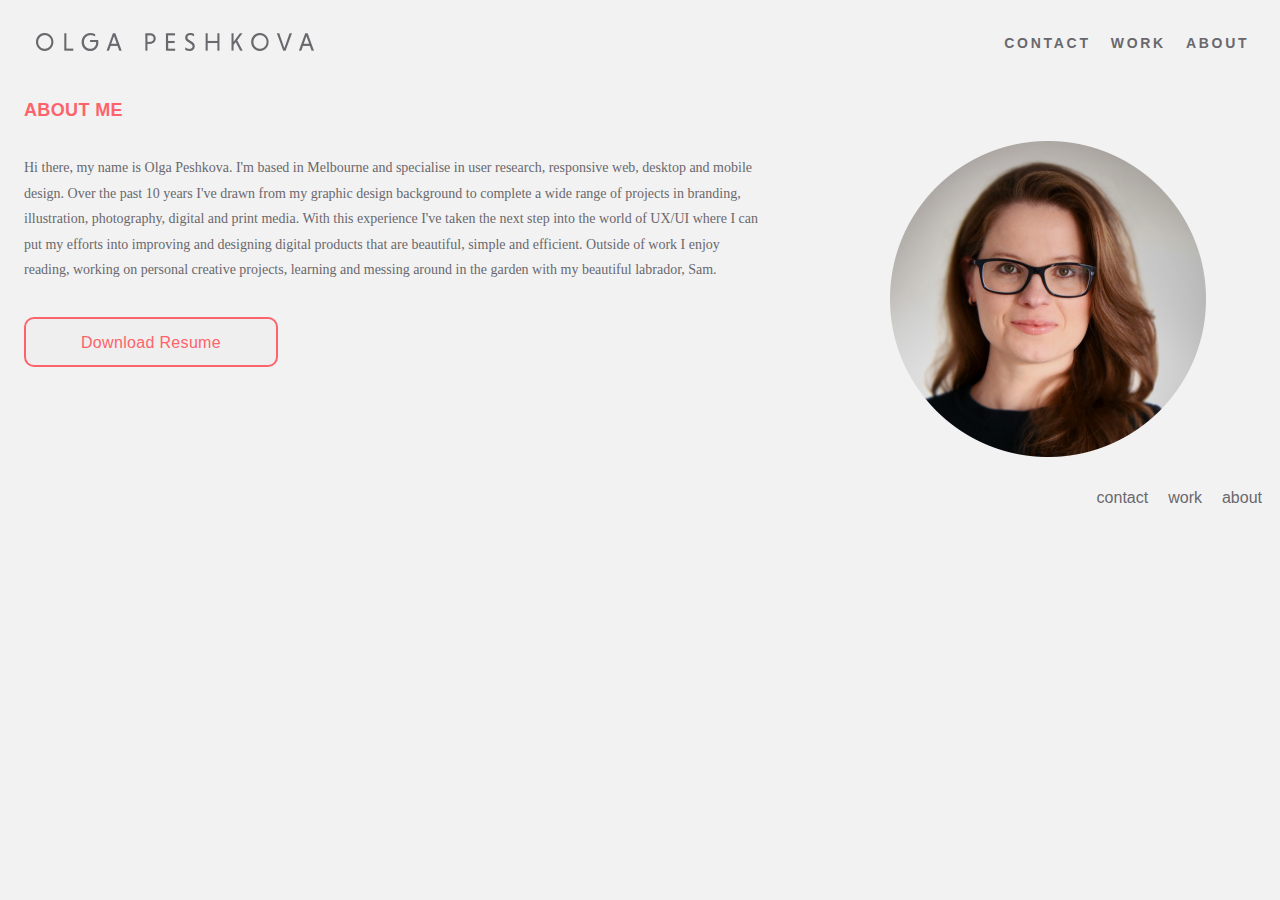
<file: index.html>
<!DOCTYPE html>
<html>
<head>
    <title>Olga Peshkova</title>
    <link href="css/styles.css" rel="styleSheet" type="text/css">
</head>
<body>

    <header class=navigation>
        
        <nav>
            <div class="inline-block logo">
                <img id=logo 
                    src="images/logo.png" 
                    alt="logo">
            </div>
        <ul>
            <li class="inline-block">about</li>
            <li class="inline-block">work</li>
            <li class="inline-block">contact</li>
        </ul>
    </nav>         
    </header>

    <section> 

        <h3>About me</h3>
        <div id="about">
            <div class=about>
                <p>
                    Hi there, my name is Olga Peshkova. I'm based in Melbourne and specialise in user research, responsive web, desktop and mobile design. 
                    Over the past 10 years I've drawn from my graphic design background to complete a wide range of projects in branding, illustration, photography, digital and print media. With this experience I've taken the next step into the world of UX/UI where I can put my efforts into improving and designing digital products that are beautiful, simple and efficient.
                    Outside of work I enjoy reading, working on personal creative projects, learning and messing around in the garden with my beautiful labrador, Sam. 
                </p>
                <button>Download Resume</button>
            </div>

            <div>
                <img class="heroImg" 
                    src="images/profile_photo.png" 
                    alt="profile-photo">
            </div> 
        </div>
       
        
        

    </section>
   
    <footer>
        <ul>
            <li class="inline-block">about</li>
            <li class="inline-block">work</li>
            <li class="inline-block">contact</li>
        </ul>
    </footer>
</body>
</html>
</file>
<file: css/styles.css>
body {
    background-color:#F3F2F2;
    font-family: 'Open Sans', sans-serif;
    color: #69686D;

    /* border: 1px dashed #48C0AA;
    border-radius: 15px; */
}

h3{
    color: #FD636B;
    font-weight: 700;
    font-size: 18px;
    line-height: 148.19%;
    text-transform: uppercase;
    letter-spacing: 0.02em;
}
p {
    font-family: Open Sans;
    font-style: normal;
    font-weight: normal;
    font-size: 14px;
    line-height: 182.69%;

    /* border: 1px dashed #48C0AA;
    border-radius: 15px; */
}

section{
    /* border: 1px dashed #48C0AA;
    border-radius: 15px; */
    margin: 1em;
}

button {
    border: none;
    color: #FD636B;
    margin-top: 20px;
    padding: 15px 32px;
    text-align: center;
    display: inline-block;
    font-size: 16px;
    font-weight: 500;
    letter-spacing: 0.02em;
    border: 2px solid #FD636B;
    box-sizing: border-box;
    border-radius: 10px;

    width: 254px;
    height: 50px;
  }

nav{ 
    padding: 1%;
    font-weight: 600;
    font-size: 14px;
    text-transform: uppercase;
    letter-spacing: 0.195em;

    /* border: 1px dashed #48C0AA;
    border-radius: 15px; */
}

ul{
    width: 50%;
    margin-left: auto;
    float: right;
    padding: 0 auto;
    vertical-align:middle;

    /* border: 1px dashed #48C0AA;
    border-radius: 15px; */
}

li{
    padding: 0px 10px 0px 10px;
    float:right;

    /* border: 1px dashed #48C0AA;
    border-radius: 15px; */
}

footer{
    /* border: 1px dashed #48C0AA;
    border-radius: 15px; */
}

.about {
    width: 80%;
    position: relative;
}

#about{
    width: 100%;
    display: flex;
}

.heroImg{
    width: 316px;
    padding: 0px 50px;
    margin-left: 5em;
    float: right;

    /* border: 1px dashed #48C0AA;
    border-radius: 15px; */
}

/* .content{
    width: 30%;
    margin: 0 auto;
} */

.inline-block{
    display: inline-block;
    vertical-align: top;
}

.logo{
    width: 23%;
    padding: 1%;
    text-align: center;
}

#logo{
    width: 278px;
}
</file>
